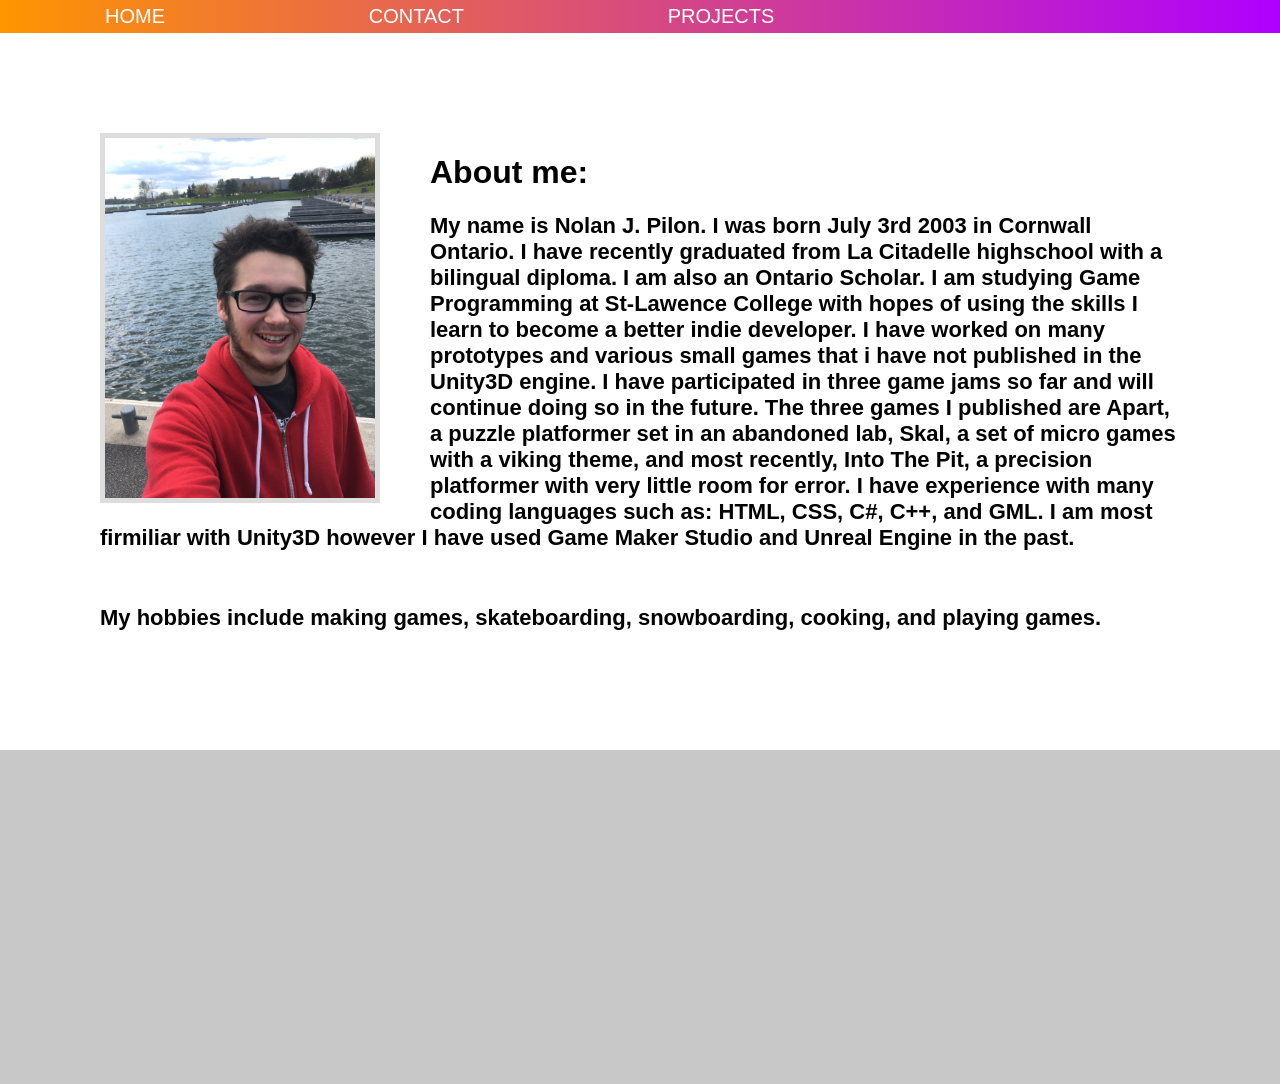
<file: index.html>
<html>

<head>
  <meta charset="UTF-8">
  <meta name="viewport" content="width=device-width, initial-scale=1.0">
  <meta http-equiv="X-UA-Compatible" content="ie=edge">
  <link rel="stylesheet" href="style.css">
  <title>Blog</title>
</head>


<body>
  <div class="header">
    <nav>
      <ul class="navbar">
        <li><a href="https://nolanpilon.github.io/index.html">Home</a></li>
        <li><a href="https://nolanpilon.github.io/contact.html">Contact</a></li>
        <li><a href="https://nolanpilon.github.io/Portfolio.html">Projects</a></li>
      </ul>
    </nav>
  </div>
  <div class="centerpage">
    <img src="nolan.JPG" class="image">
    <h1 class="text">About me:</h1>
    <h2 class="para">My name is Nolan J. Pilon. I was born July 3rd 2003 in Cornwall Ontario.
      I have recently graduated from La Citadelle highschool with a bilingual diploma.
      I am also an Ontario Scholar. I am studying Game Programming at St-Lawence College
      with hopes of using the skills I learn to become a better indie developer.
      I have worked on many prototypes and various small games
      that i have not published in the Unity3D engine. I have participated
      in three game jams so far and will continue doing so in the future.
      The three games I published are Apart, a puzzle platformer set in
      an abandoned lab, Skal, a set of micro games with a viking theme, and most recently, Into The Pit,
      a precision platformer with very little room for error.
      I have experience with many coding languages such as: HTML, CSS, C#, C++,
      and GML. I am most firmiliar with Unity3D however I have used Game Maker Studio
      and Unreal Engine in the past.
    </h2>
    <br>
    <h2 class="para"> My hobbies include making games, skateboarding, snowboarding, cooking, and playing games. </h2>
  </div>
  <div class="bottompage">
  </div>


</body>

</html>
</file>
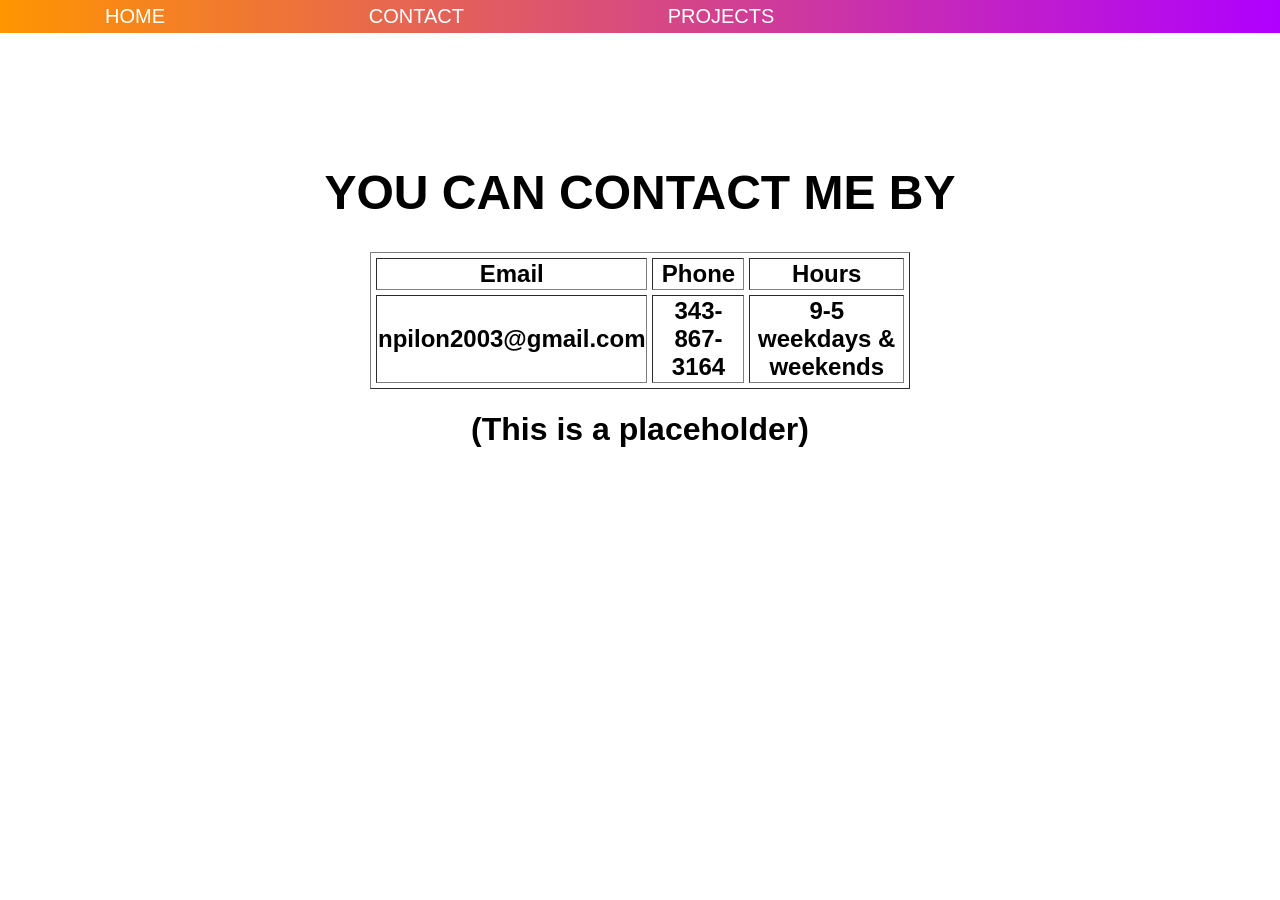
<file: contact.html>
<html>

<head>
  <meta charset="UTF-8">
  <meta name="viewport" content="width=device-width, initial-scale=1.0">
  <meta http-equiv="X-UA-Compatible" content="ie=edge">
  <link rel="stylesheet" href="style.css">
  <title>Document</title>
</head>

<body>
  <header>

    <body>
      <div class="header">
        <nav>
          <ul class="navbar">
            <li><a href="https://nolanpilon.github.io/index.html">Home</a></li>
            <li><a href="https://nolanpilon.github.io/contact.html">Contact</a></li>
            <li><a href="https://nolanpilon.github.io/Portfolio.html">Projects</a></li>
          </ul>
        </nav>
      </div>
  </header>
  <div class="centerpage">
    <center>
      <h1 class="contact">YOU CAN CONTACT ME BY</h1>
      <table border='1' class="contactinfo">
        <tr>
          <th>Email</th>
          <th>Phone</th>
          <th>Hours</th>
        </tr>
        <tr>
          <th>npilon2003@gmail.com</th>
          <th>343-867-3164</th>
          <th>9-5 weekdays & weekends</th>
        </tr>
      </table>
      <h1 class="text">(This is a placeholder)</h1>
      <center>
  </div>

</body>

</html>
</file>
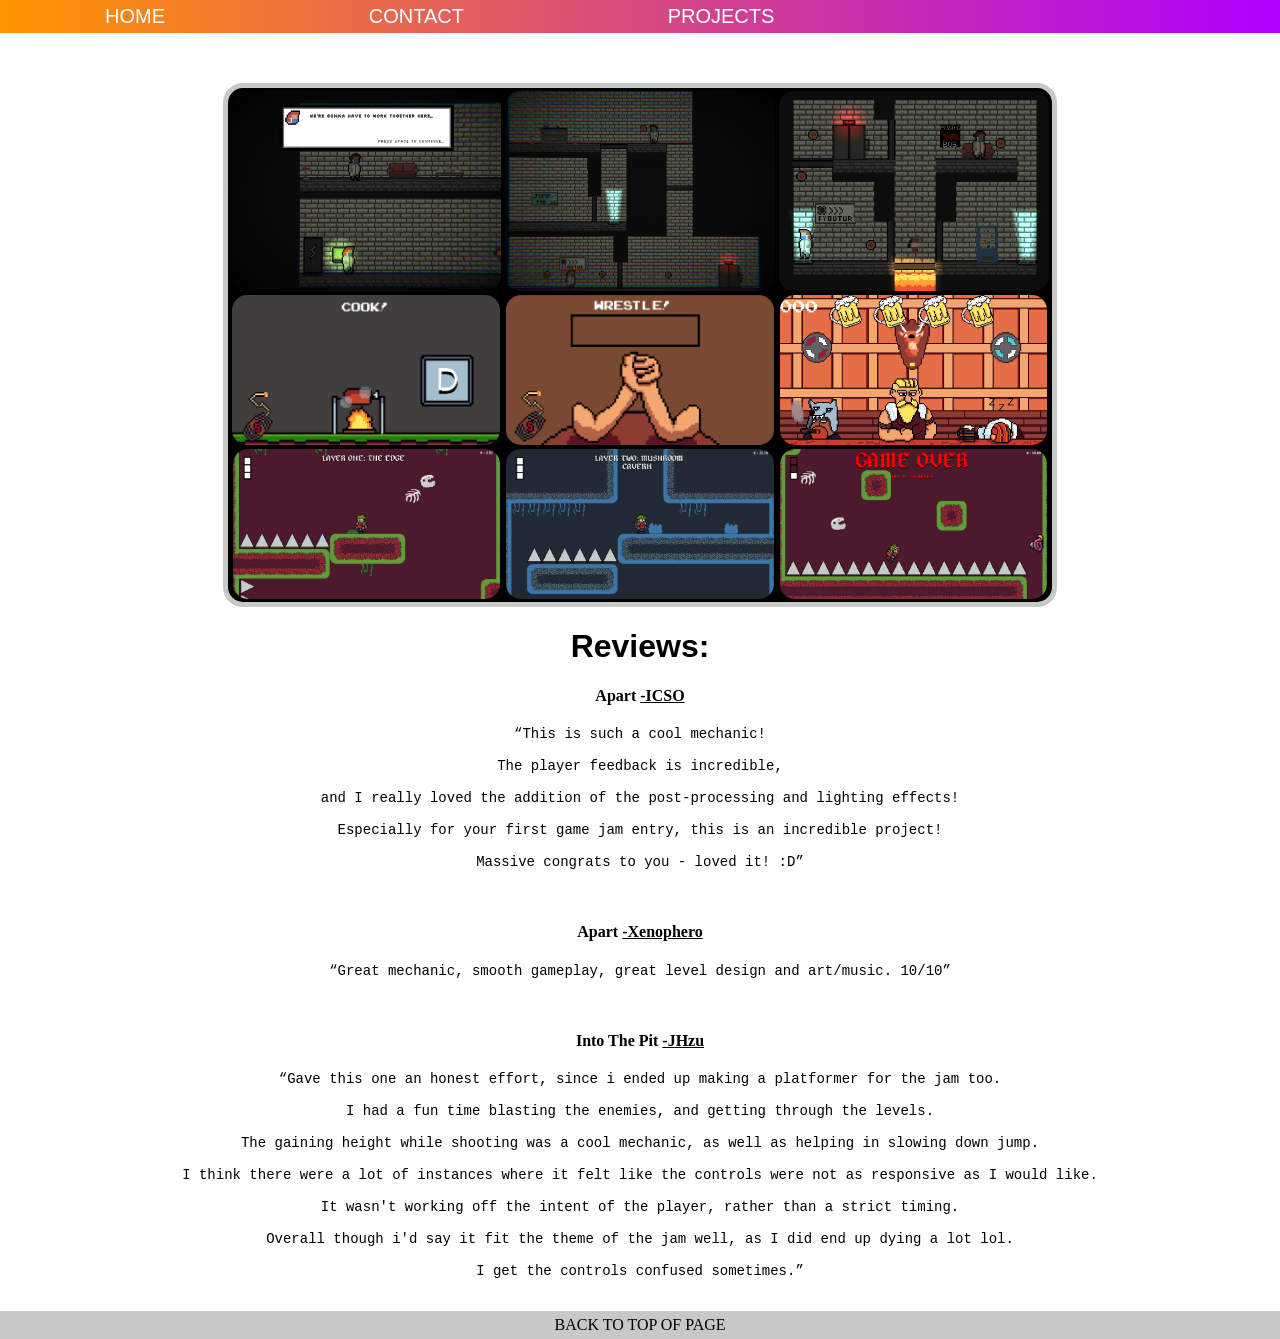
<file: Portfolio.html>
<html>

<head>
  <meta charset="UTF-8">
  <meta name="viewport" content="width=device-width, initial-scale=1.0">
  <meta http-equiv="X-UA-Compatible" content="ie=edge">
  <link rel="stylesheet" href="style.css">
  <title>Portfolio</title>
</head>

<body>
  <a name="top"></a>
  <header>

    <body>
      <div class="header">
        <nav>
          <ul class="navbar">
            <li><a href="https://nolanpilon.github.io/index.html">Home</a></li>
            <li><a href="https://nolanpilon.github.io/contact.html">Contact</a></li>
            <li><a href="https://nolanpilon.github.io/Portfolio.html">Projects</a></li>
          </ul>
        </nav>
      </div>
  </header>
  <table class="table">
    <tr>
      <th><a href="https://hotdogsk8ter2003.itch.io/apart" target=_blank><img src="dialogue.jpg" height="200" class="roundedimage"></a></th>
      <th><a href="https://hotdogsk8ter2003.itch.io/apart" target=_blank><img src="lab.jpg" height="200" class="roundedimage"></a></th>
      <th><a href="https://hotdogsk8ter2003.itch.io/apart" target=_blank><img src="puzzle.jpg" height="200" class="roundedimage"></a></th>
    </tr>
    <tr>
      <th><a href="https://hotdogsk8ter2003.itch.io/skal" target=_blank><img src="cook.jpg" height="150" class="roundedimage"></a></th>
      <th><a href="https://hotdogsk8ter2003.itch.io/skal" target=_blank><img src="wrestle.jpg" height="150" class="roundedimage"></a></th>
      <th><a href="https://hotdogsk8ter2003.itch.io/skal" target=_blank><img src="skal.JPG" height="150" class="roundedimage"></a></th>
    </tr>
    <tr>
      <th><a href="https://hotdogsk8ter2003.itch.io/into-the-pit" target=_blank><img src="red.jpg" height="150" class="roundedimage"></a></th>
      <th><a href="https://hotdogsk8ter2003.itch.io/into-the-pit" target=_blank><img src="blue.jpg" height="150" class="roundedimage"></a></th>
      <th><a href="https://hotdogsk8ter2003.itch.io/into-the-pit" target=_blank><img src="dead.jpg" height="150" class="roundedimage"></a></th>
    </tr>
  </table>

  <center>
    <h1 class="text">Reviews: </h1>
    <h4> Apart <u>-ICSO</u></h4>
    <p1 class="review">
      <pre><q>This is such a cool mechanic!
      <br>The player feedback is incredible,
      <br>and I really loved the addition of the post-processing and lighting effects!
      <br>Especially for your first game jam entry, this is an incredible project!
      <br>Massive congrats to you - loved it! :D</q></pre>
    </p1>

    <br>

    <h4 class="Helvetica whiteColor"> Apart <u>-Xenophero</u></h4>
    <p1 class="review">
      <pre><q>Great mechanic, smooth gameplay, great level design and art/music. 10/10</q></pre>
    </p1>

    <br>

    <h4 class="Helvetica whiteColor"> Into The Pit <u>-JHzu</u></h4>
    <p1 class="review">
      <pre><q>Gave this one an honest effort, since i ended up making a platformer for the jam too.
      <br>I had a fun time blasting the enemies, and getting through the levels.
       <br>The gaining height while shooting was a cool mechanic, as well as helping in slowing down jump.
      <br>I think there were a lot of instances where it felt like the controls were not as responsive as I would like.
      <br>It wasn't working off the intent of the player, rather than a strict timing.
        <br>Overall though i'd say it fit the theme of the jam well, as I did end up dying a lot lol.
      <br>I get the controls confused sometimes.</q></pre>
    </p1>
    <br>
    <div class="back">
      <center>
        <a href="#top">Back to top of page</a>
      </center>
    </div>
  </center>

</body>

</html>
</file>
<file: style.css>
body {
  background: white;
  margin:0;
}

.table {
  margin-left: auto;
  margin-right: auto;
  margin-top: 50px;
  border: 5px solid #c8c8c8;
  border-radius: 20px;
  background: black;
  float: center;
}
.roundedimage {
    border-radius: 15px;
}
.text {
  font-family: "Tahoma", sans-serif;
  font-size: 32px;
}
.review
{
  font-family: "Helvetica", sans-serif;
  font-size: 14px;
}
.para {
    font-family: "Helvetica", sans-serif;
    font-size: 22px;
}

.image {
  width: 25%;
  border: 5px solid #ddd;
  margin-right: 50px;
  float: left;
}

.header
{
  padding: 5px;
  text-align: left;
  background: rgb(2,0,36);
  background: linear-gradient(90deg, rgba(2,0,36,1) 0%, rgba(255,149,0,1) 0%, rgba(175,0,255,1) 100%);
  font-size: 15px;
}

.centerpage
{
  padding: 100px;
  text-align: left;
  background: white;
}
.bottompage
{
  padding: 167px;
  text-align: center;
  background: #c8c8c8;
}
.back
{
  padding: 5px;
  text-align: center;
  background: #c8c8c8;
}

.navbar {
  margin: 0;
  padding: 0;
  text-align: left;
  list-style-type: none;
}

nav li {
        display: inline-block;
        margin-left: 100px;
        margin-right: 100px;
}

nav a {
  text-decoration: none;
  color: white;
  text-transform: uppercase;
    font-size: 20px;
    font-family: "Helvetica", sans-serif;
}

a {
  text-decoration: none;
  text-transform: uppercase;
  color: black;
}

.contact {
  font-size: 48px;
  font-family: "Helvetica", sans-serif;
}

.contactinfo {
  width: 50%;
  font-family: "Helvetica", sans-serif;
  font-size: 24px;
  border-spacing: 5px;
}
</file>
